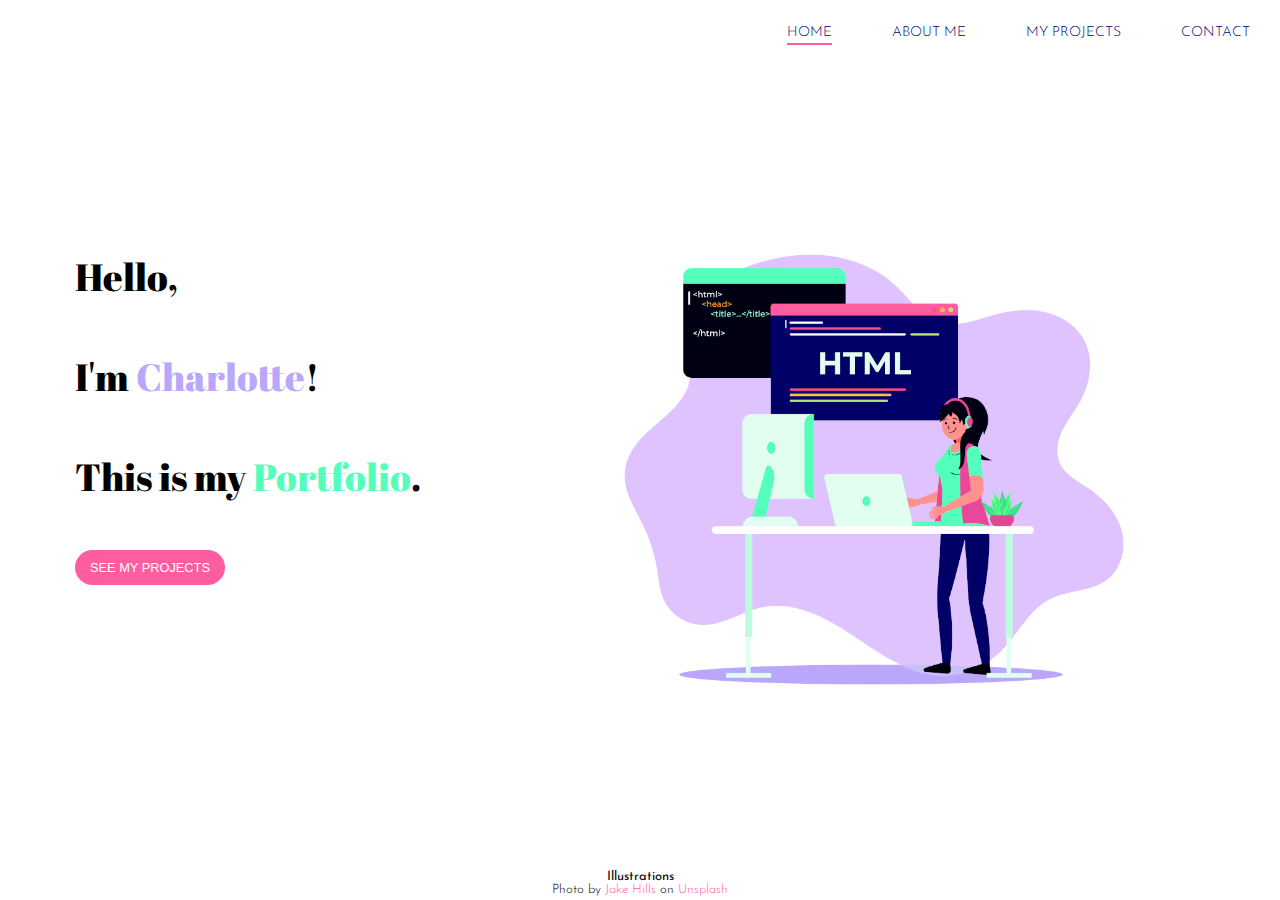
<file: index.html>
<!DOCTYPE html>
<html lang="en">
<head>
    <meta charset="UTF-8">
    <meta name="viewport" content="width=device-width, initial-scale=1.0">
    <link rel="stylesheet" href="style.css">
    <link href="https://fonts.googleapis.com/css2?family=Abril+Fatface&display=swap" rel="stylesheet">
    <link href="https://fonts.googleapis.com/css2?family=Josefin+Sans:wght@300;500&display=swap" rel="stylesheet">
    <title>Charlotte Lafarge's Portfolio</title>
</head>
<body>
    <nav class="header">
        <div class="header-link-wrapper" id="active">
            <a href="index.html"target="_blank" rel="noopener">Home</a>
        </div>
        <div class="header-link-wrapper">
            <a href="https://github.com/lafcha"target="_blank" rel="noopener">About me</a>
        </div>
        <div class="header-link-wrapper">
            <a href="project.html"target="_blank" rel="noopener">My projects</a>
        </div>
        <div class="header-link-wrapper"> 
            <a href="mailto:charlotte.bronsard@gmail.com">Contact</a>
        </div>
    </nav>
    <div class="container">
        <p class="hello">Hello,</p>
        <p class="name">I'm <span>Charlotte</span>!</p>
        <p class="portfolio">This is my <span>Portfolio</span>.</p>
        <a href="project.html" target="_blank" rel="noopener">
        <button>
        See my projects
        </button>
        </a>
    </div>
    <footer>
        <p>Illustrations</p>
        <span>Photo by <a href="https://unsplash.com/@jakehills?utm_source=unsplash&amp;utm_medium=referral&amp;utm_content=creditCopyText">Jake Hills</a> on <a href="https://unsplash.com/?utm_source=unsplash&amp;utm_medium=referral&amp;utm_content=creditCopyText">Unsplash</a></span>
    </footer>  
</body>
</html>
</file>
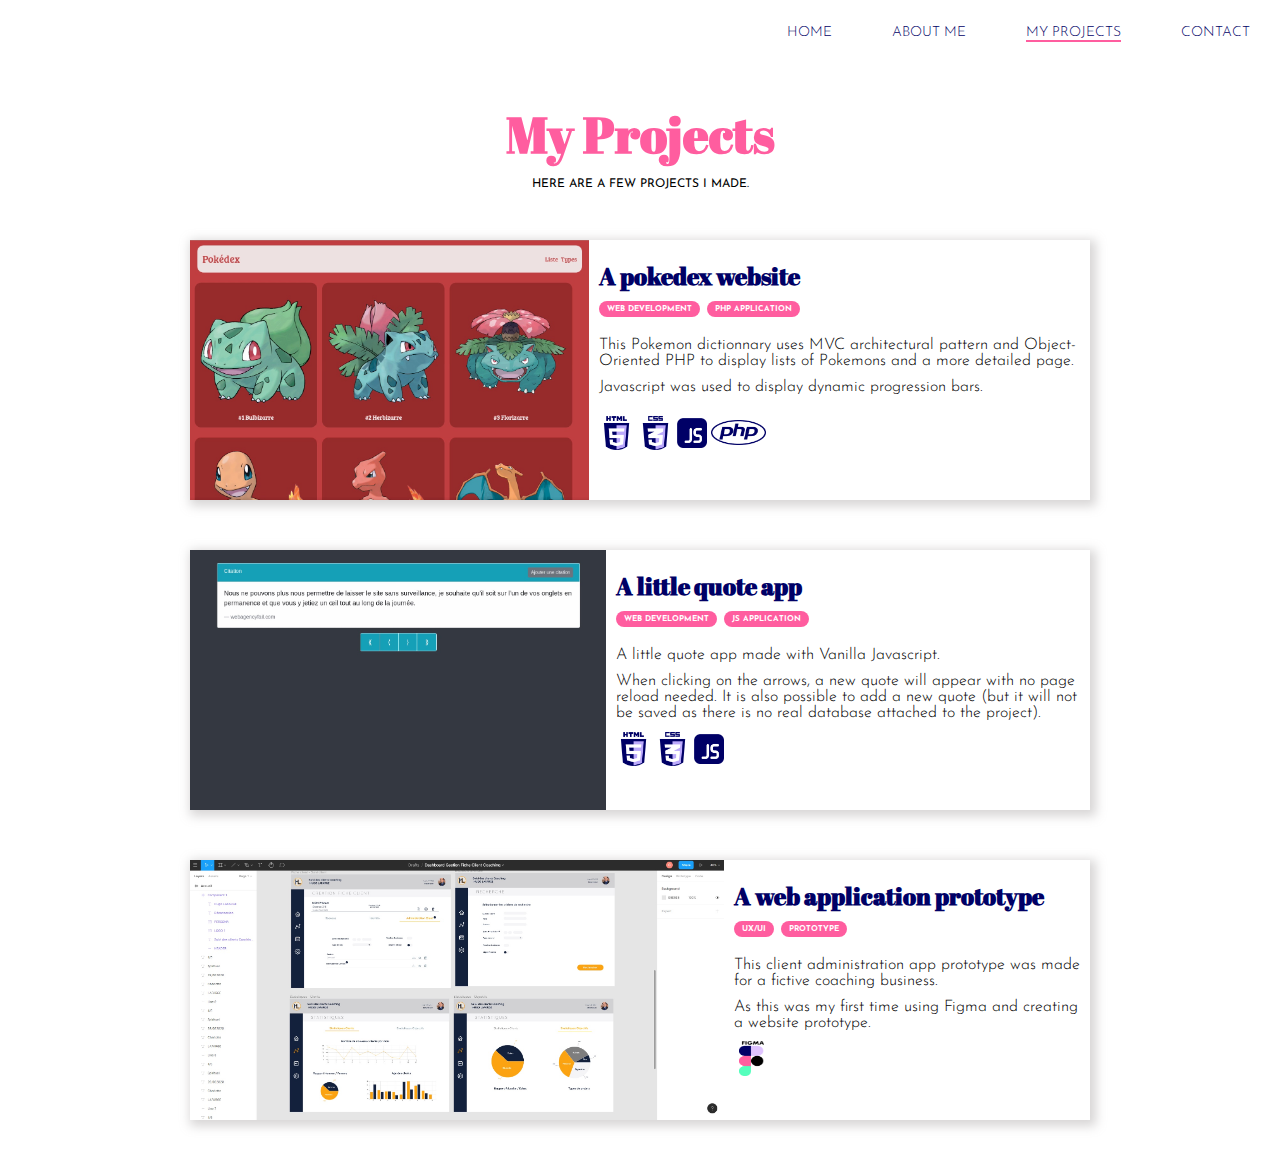
<file: project.html>
<!DOCTYPE html>
<html lang="en">
	<head>
		<meta charset="UTF-8">
		<meta name="viewport" content="width=device-width, initial-scale=1.0">
		<link rel="stylesheet" href="style.css">
		<link href="https://fonts.googleapis.com/css2?family=Abril+Fatface&display=swap" rel="stylesheet">
		<link href="https://fonts.googleapis.com/css2?family=Josefin+Sans:wght@300;500;700&display=swap" rel="stylesheet">
		<title>Charlotte Lafarge's Projects</title>
	</head>
	<body>
		<nav class="header sticky">
			<div class="header-link-wrapper">
				<a href="index.html" target="_blank" rel="noopener">Home</a>
			</div>
			<div class="header-link-wrapper">
				<a href="https://github.com/lafcha" target="_blank" rel="noopener">About me</a>
			</div>
			<div class="header-link-wrapper">
				<a href="project.html" target="_blank" rel="noopener" id="active">My projects</a>
			</div>
			<div class="header-link-wrapper">
				<a href="mailto:charlotte.bronsard@gmail.com">Contact</a>
			</div>
		</nav>
		<h1>My Projects</h1>
		<p class="project-undertitle">Here are a few projects I made.
		</p>
		<div class="main-project">
            <card class="project-card">
            		<a href="https://github.com/lafcha/app-pokedex" target="_blank" rel="noopener">
					<img class="card-img" src="img/pokedex.jpg" alt="Screenshot of the pokedex app">
					<h2>A pokedex website</h2>
					<p class="project-type">Web development</p>
					<p class="project-type">PHP application </p>
					<p class="p1">This Pokemon dictionnary uses MVC architectural pattern and Object-Oriented PHP to display lists of Pokemons and a more detailed page.
					</p>
                    <p class="p1">Javascript was used to display dynamic progression bars.
					</p>
					<div class="software-icon" id="html"></div>
					<div class="software-icon" id="css"></div>
                    <div class="software-icon" id="js"></div>
                    <div class="software-icon" id="php"></div>

				</a>
			</card>

			<card class="project-card">
				<a href="https://github.com/lafcha/app-js-citations" target="_blank" rel="noopener">
					<img class="card-img" src="img/citations.jpg" alt="Screenshot of the quote app">
					<h2>A little quote app</h2>
					<p class="project-type">Web development</p>
					<p class="project-type">JS application </p>
					<p class="p1">A little quote app made with Vanilla Javascript. 
					</p>
					<p>When clicking on the arrows, a new quote will appear with no page reload needed. It is also possible to add a new quote (but it will not be saved as there is no real database attached to the project).
					</p>
					<div class="software-icon" id="html"></div>
					<div class="software-icon" id="css"></div>
                    <div class="software-icon" id="js"></div>
				</a>
			</card>

			<card class="project-card">
				<a href="https://www.figma.com/proto/6biAced7YAlArsJWwysKOY/Dashboard-Gestion-Fiche-Client-Coaching?node-id=8%3A69&scaling=min-zoom" target="_blank" rel="noopener">
					<img class="card-img" src="img/figma.jpg" alt="Screeshot of the figma prototype">
					<h2>A web application prototype</h2>
					<p class="project-type">UX/UI</p>
					<p class="project-type">Prototype</p>
					<p class="p1">This client administration app prototype was made for a fictive coaching business.</p>
					<p>As this was my first time using Figma and creating a website prototype.</p>
					<div class="software-icon" id="figma"></div>
				</a>
			</card>
		</div>
	</body>
</html>
</file>
<file: style.css>
* {
    margin: 0;
    padding: 0;
    box-sizing: border-box;
}
/*ALL PAGES */
.header {
    display: flex;
    height: 70px;
    justify-content: flex-end;
    align-items: center;
    text-align: center;
    background-color: white;
}
.header a {
    display: block;
    text-decoration : none;
    font-family: 'Josefin Sans', sans-serif;
    text-transform: uppercase;
    color: #000066;
    font-weight: 300;
    font-size: 14px;
    text-align: center;   
}
.header-link-wrapper {
    height: 20px;
    border-bottom: 2px solid transparent;
    transition: border-bottom 0.5s;
    margin: 0 30px;
    
}
.header-link-wrapper:hover {
    border-bottom: 2px solid #ff5d9f;
}
#active {
    border-bottom: 2px solid #ff5d9f;
}

/*INDEX PAGE */
.container {
    background-image: url(img/html.png);
    background-repeat: no-repeat;   
    background-position-y: 50%;
    background-position-x : 80%;
    background-size: 500px;
    height: 800px;
    font-family: 'Abril Fatface', cursive;
}
.container p, button {
    position: absolute;
    left: 75px;
    font-size: 3vw;
}

.hello {
    top: 250px;
    }
.name {
    top: 350px;
}
.name span {
    color:#BAA7FB;
}
.portfolio {
    top: 450px;
}
.portfolio span {
    color : #54FFBC;
}
button{
    padding: 10px 15px 10px 15px;
    color: white;
    background-color:#ff5d9f ;
    border-radius: 80px;
    border: none;
    font-size: 1vw;
    top: 550px;
    text-transform: uppercase;
    font-weight: 500;
    transition: background-color .3s;
}
a button:hover {
    background-color:#000066 ;
    cursor: pointer; 
}
footer {
    font-family: 'Josefin Sans', sans-serif;
    font-weight: 300;
    text-align: center;
    font-size: 13px;
}
footer p {
    font-weight: 400;
}
footer a {
    text-decoration: none;
    color:#ff5d9f;
}
footer a:active, footer a:visited, footer a:hover{
    color: #000066;
    
}
/*PROJECT PAGE */
.body-project {
    display: flex;
    justify-content: center;
    align-content: center;
    padding: 6rem;
    background-color: #f5f5f5;
}
h1 {
    font-family: 'Abril Fatface', cursive;
    color:#ff5d9f;
    text-align: center;
    font-size: 50px;
    margin-top: 100px;
}
.sticky {
    position: fixed;
    top: 0;
    width: 100%;
}
.project-undertitle {
    font-family: 'Josefin Sans', sans-serif;
    text-align: center;
    text-transform: uppercase;
    padding-top: 10px;
    font-size: 12px;
    margin-bottom: 50px;
}
.main-project{
    
    margin: auto;
}
.project-card {
    display: block;
    width: 900px;
    height: 260px;
    margin: 50px auto;
    background-color: white;
    padding-right : 10px;
    box-shadow: 3px 3px 10px 3px rgba(204, 202, 202, 0.79);
    -moz-box-shadow: 3px 3px 10px 3px rgba(204, 202, 202, 0.79);
    -webkit-box-shadow: 3px 3px 10px 3px rgba(204, 202, 202, 0.79); 
    transition: opacity .3s;
}
.project-card:hover {
    opacity: 0.6;
    cursor: pointer;  
}
.project-card a{
    text-decoration: none;
    color: inherit;
}
.card-img {
    height: 260px;
    float: left;
    margin-right: 10px;
}
.main-project h2 {
    padding-bottom: 5px;
    padding-top: 20px;
    font-family: 'Abril Fatface', cursive;
    color: #000066 ; 
    margin-top: 20px;
    padding-top: 20px;
}
.project-card p {
    font-family: 'Josefin Sans', sans-serif;
    font-weight: 300;
}
.p1 {
    margin-bottom: 10px;
    margin-top: 10px;
}
.project-card .project-type  {
    font-size: 0.5em;
    background-color: #ff5d9f;
    font-weight: 700;
    text-transform: uppercase;
    color: white;
    border-radius: 80px;
    padding: 4px 8px;
    margin-right: 3px;
    margin-bottom: 10px;
    display: inline-block;   
}
.software-icon {

    content: '';
    display: inline-block;
    vertical-align: middle;
    margin-top: 10px;
}
#html {
    background: url(img/htmllogo.png) center center / 35px 35px no-repeat;
    height: 35px;
    width: 35px;
}
#css {
    background: url(img/csslogo.png) center center / 35px 35px no-repeat;
    height: 35px;
    width: 35px;
}
#figma {
    background: url(img/figmalogo.png) center center / 25px 35px no-repeat;
    height: 35px;
    width: 35px;
}
#js {
    background: url(img/jslogo.png) center center / 30px 30px no-repeat;
    height: 30px;
    width: 30px;
}
#php {
    background: url(img/phplogo.png) center center / 55px 25px no-repeat;
    height: 35px;
    width: 55px;
}

/*MEDIA QUERIES*/
@media all and (max-width:800px) {
    .container {
        background-image: url(img/html.png);
        background-repeat: no-repeat;   
        background-position-y: 10%;
        background-position-x: center;
        background-size: 300px;
        height: 800px;    
    } 
    .container p, button {
        position: absolute;
        left: 75px;
        font-size: 1.2em;
    }
    .container button {
        font-size: 1em;
    }
    .hello {
        top: 450px;
        }
    .name {
        top: 500px;
    }
    .name span {
        color:#BAA7FB;
    }
    .portfolio {
        top: 550px;
    }
    .portfolio span {
        color : #54FFBC;
    }
    button {
        top: 600px;
    }
    .header {
        flex-wrap: wrap;
        height: 50px;
        justify-content: space-evenly;
     }
    .header-link-wrapper {
        height: 20px;
        margin: 0 5px;
    }
}
</file>
